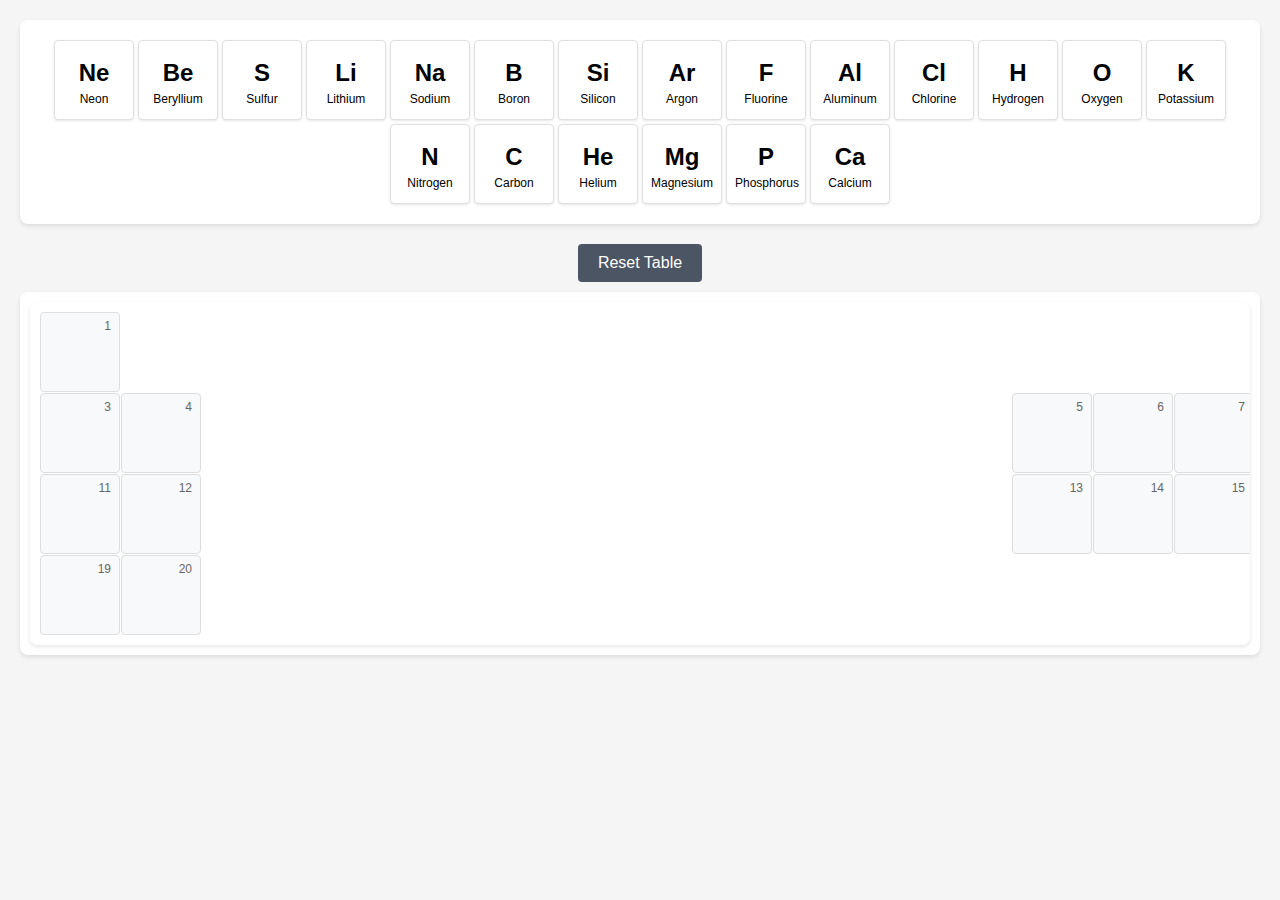
<file: index.html>
<!DOCTYPE html>
<html>
<head>
    <title>Interactive Periodic Table</title>
    <script src = "script.js"></script>
    <link rel="stylesheet" type="text/css" href="style.css">
</head>
<body>
    <div class="container">
        <div class="library" id="elementLibrary"></div>
        <button class="reset-button" onclick="initializeTable()">Reset Table</button>
        <div id="feedback"></div>
        <div class="grid-wrapper">
            <div class="grid" id="periodicGrid"></div>
        </div>
    </div>
</body>
</html>
</file>
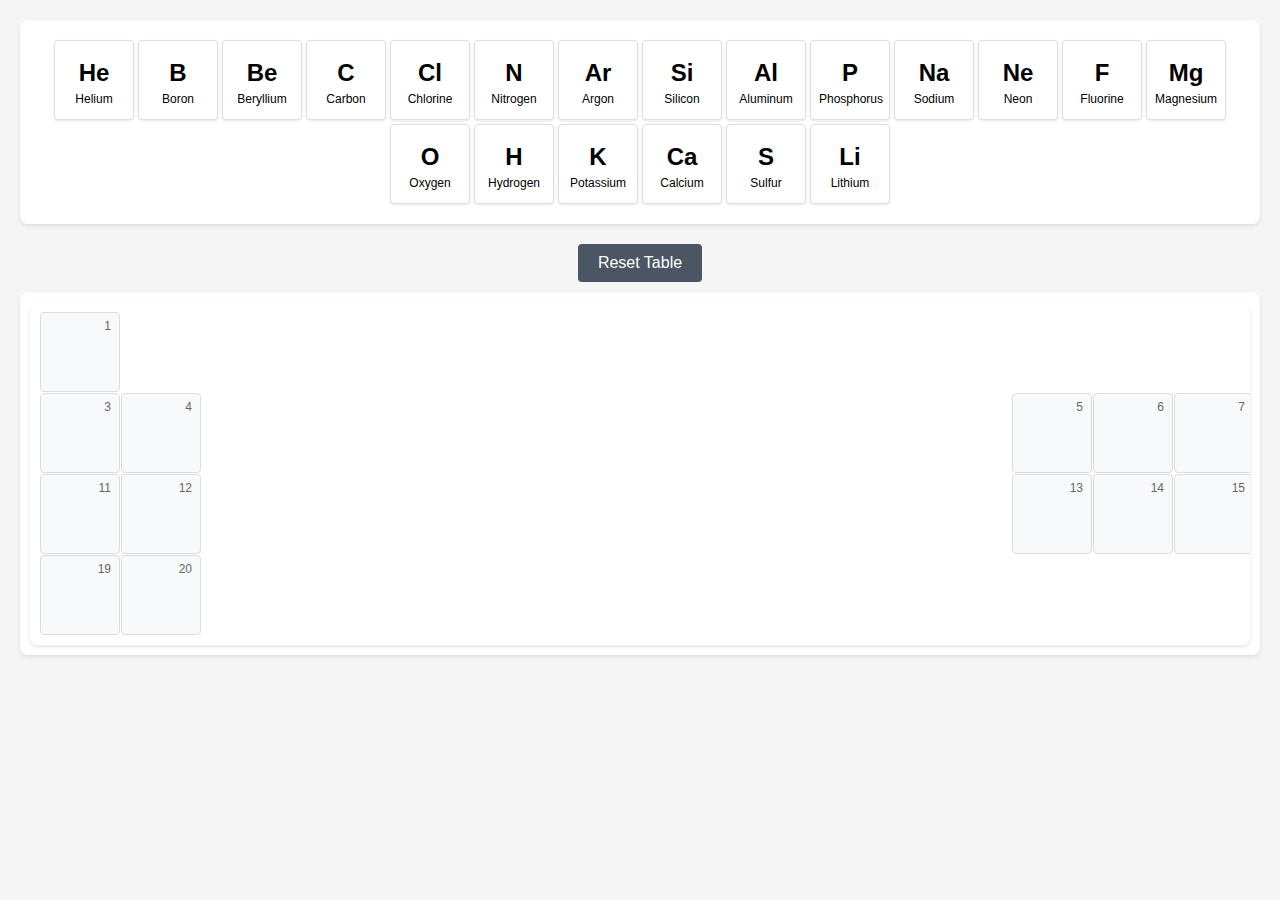
<file: timeline.html>
<!DOCTYPE html>
<html>
<head>
    <title>Interactive Periodic Table</title>
    <script src = "script.js"></script>
    <link rel="stylesheet" type="text/css" href="style.css">
</head>
<body>
    <div class="container">
        <div class="library" id="elementLibrary"></div>
        <button class="reset-button" onclick="initializeTable()">Reset Table</button>
        <div id="feedback"></div>
        <div class="grid-wrapper">
            <div class="grid" id="periodicGrid"></div>
        </div>
    </div>
</body>
</html>
</file>
<file: style.css>
body {
    font-family: Arial, sans-serif;
    margin: 0;
    padding: 10px;
    background-color: #f5f5f5;
}
.container { 
    padding: 10px;
    max-width: 1440px;
    margin: 0 auto;
    overflow-x: hidden;
}
.library {
    background: #ffffff;
    padding: 20px;
    margin-bottom: 20px;
    border-radius: 8px;
    display: flex;
    flex-wrap: wrap;
    gap: 4px;
    justify-content: center;
    box-shadow: 0 2px 4px rgba(0,0,0,0.1);
}
.element {
    width: 80px;
    height: 80px;
    background: white;
    padding: 8px;
    cursor: move;
    box-shadow: 0 1px 3px rgba(0,0,0,0.1);
    border-radius: 4px;
    box-sizing: border-box;
    border: 1px solid #e0e0e0;
}
.element:hover { 
    box-shadow: 0 4px 6px rgba(0,0,0,0.1);
    transform: translateY(-2px);
    transition: all 0.2s;
}
.symbol { 
    text-align: center; 
    font-size: 24px; 
    font-weight: bold;
    margin-top: 10px;
}
.name { 
    text-align: center; 
    font-size: 12px;
    margin-top: 5px;
}
.grid-wrapper {
    overflow-x: auto;
    padding: 10px;
    background: white;
    border-radius: 8px;
    box-shadow: 0 2px 4px rgba(0,0,0,0.1);
}
.grid {
    display: grid;
    grid-template-columns: repeat(18, 80px);
    gap: 1px;
    justify-content: start;
    background: white;
    padding: 10px;
    border-radius: 8px;
    box-shadow: 0 2px 4px rgba(0,0,0,0.1);
    overflow-x: auto;
}
.cell {
    position: relative;
    width: 80px;
    height: 80px;
    border: 1px solid #ddd;
    border-radius: 4px;
    padding: 4px;
    box-sizing: border-box;
    background: #f8f9fa;
    margin: 0;
}
.spacer {
    width: 80px;
    height: 80px;
    visibility: hidden;
}
.cell-number {
    position: absolute;
    top: 4px;
    right: 4px;
    font-size: 12px;
    color: #666;
    background: #f8f9fa;
    padding: 2px 4px;
    border-radius: 2px;
}
.correct { 
    background: #dcfce7;
    border-color: #86efac;
}
.incorrect { 
    background: #fee2e2;
    border-color: #fca5a5;
}
.feedback {
    padding: 12px;
    margin: 10px 0;
    border-radius: 4px;
    text-align: center;
    font-weight: bold;
}
.success { 
    background: #dcfce7; 
    color: #166534;
}
.error { 
    background: #fee2e2; 
    color: #991b1b;
}
.victory {
    position: fixed;
    top: 50%;
    left: 50%;
    transform: translate(-50%, -50%);
    background: rgba(0, 0, 0, 0.9);
    color: white;
    padding: 20px 40px;
    border-radius: 8px;
    font-size: 24px;
    animation: fadeIn 0.5s;
    z-index: 1000;
}
.reset-button {
    display: block;
    margin: 10px auto;
    padding: 10px 20px;
    background: #4b5563;
    color: white;
    border: none;
    border-radius: 4px;
    cursor: pointer;
    font-size: 16px;
}
.reset-button:hover {
    background: #374151;
}
@keyframes fadeIn {
    from { opacity: 0; }
    to { opacity: 1; }
}
</file>
